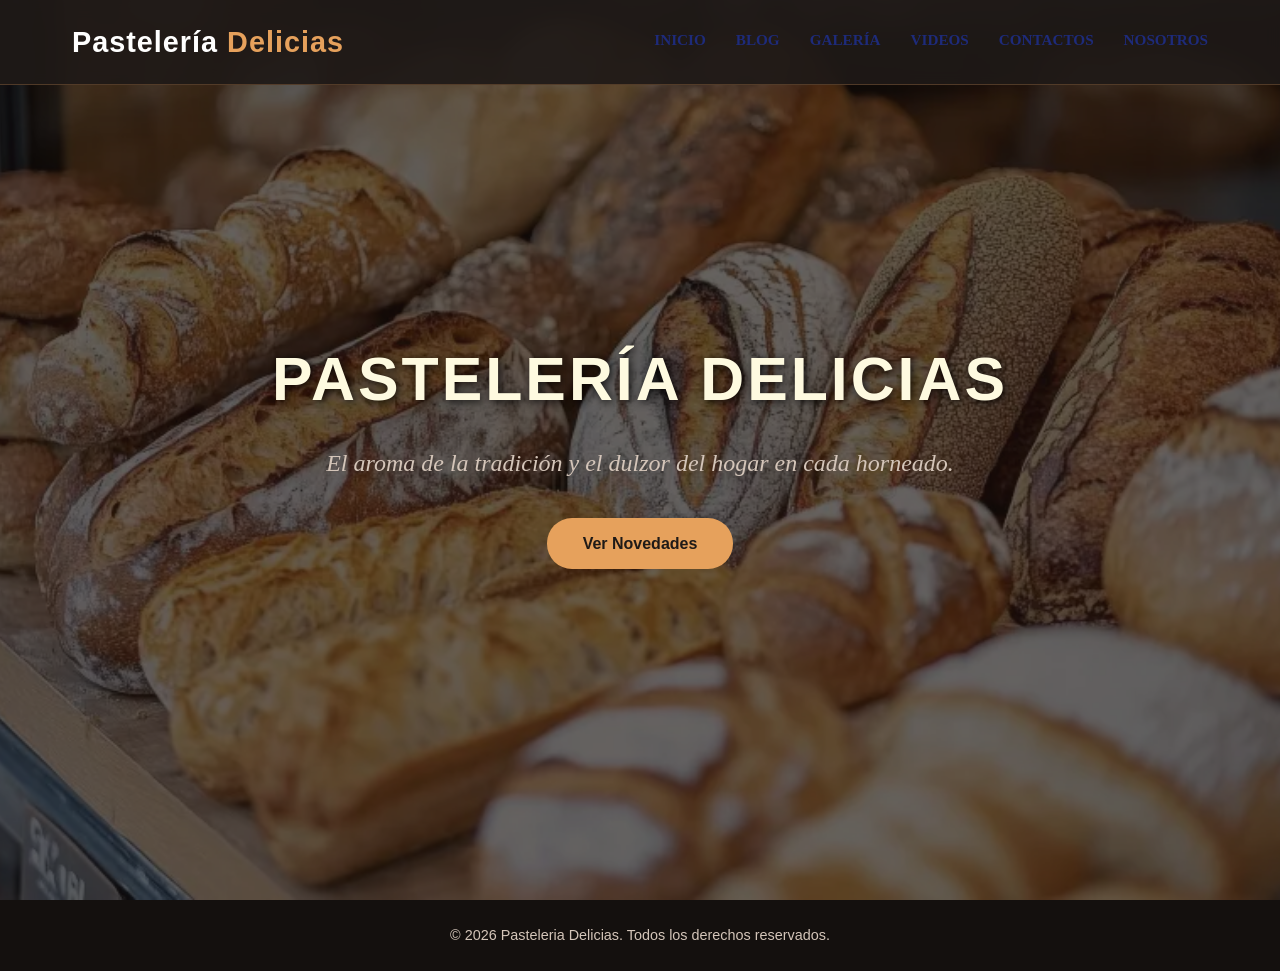
<file: index.html>
<!DOCTYPE html>
<html lang="en">

<head>
    <meta charset="UTF-8">
    <meta name="viewport" content="width=device-width, initial-scale=1.0">
    <title>Inicio-pasteleria-delicias</title>
    <link rel="stylesheet" href="estilos.css">
    <link rel="shortcut icon" href="img/icono pequeño de la pagina.jpg" type="image/x-icon">
    <link rel="stylesheet" href="https://cdnjs.cloudflare.com/ajax/libs/font-awesome/6.4.0/css/all.min.css">

</head>

<body>
    <!-- Menu de Navegación (Uniforme para todas las páginas) -->
    <header class="header">
        <nav class="nav-container">
            <a href="index.html" class="logo">Pastelería <span>Delicias</span></a>
            <ul class="nav-links">
                <li><a href="index.html">Inicio</a></li>
                <li><a href="blog.html">Blog</a></li>
                <li><a href="galeria.html">Galería</a></li>
                <li><a href="video.html">Videos</a></li>
                <li><a href="contactos.html">contactos</a></li>
                <li><a href="nosotros.html">Nosotros</a></li>
            </ul>
        </nav>
    </header>

    <!-- Sección Principal (Hero) con Imagen de Fondo, Título y Slogan Centrados -->
    <section class="hero">
        <div class="overlay"></div>

        <div class="hero-content">
            <h1 class="hero-title">PASTELERÍA DELICIAS</h1>
            <p class="hero-slogan">El aroma de la tradición y el dulzor del hogar en cada horneado.</p>
            <a href="galeria.html" class="btn-primary">Ver Novedades</a>
        </div>
    </section>

    <!-- Pie de Pagina -->
    <footer class="footer">
        <p>&copy; 2026 Pasteleria Delicias. Todos los derechos reservados.</p>
    </footer>
</body>

</html>
</file>
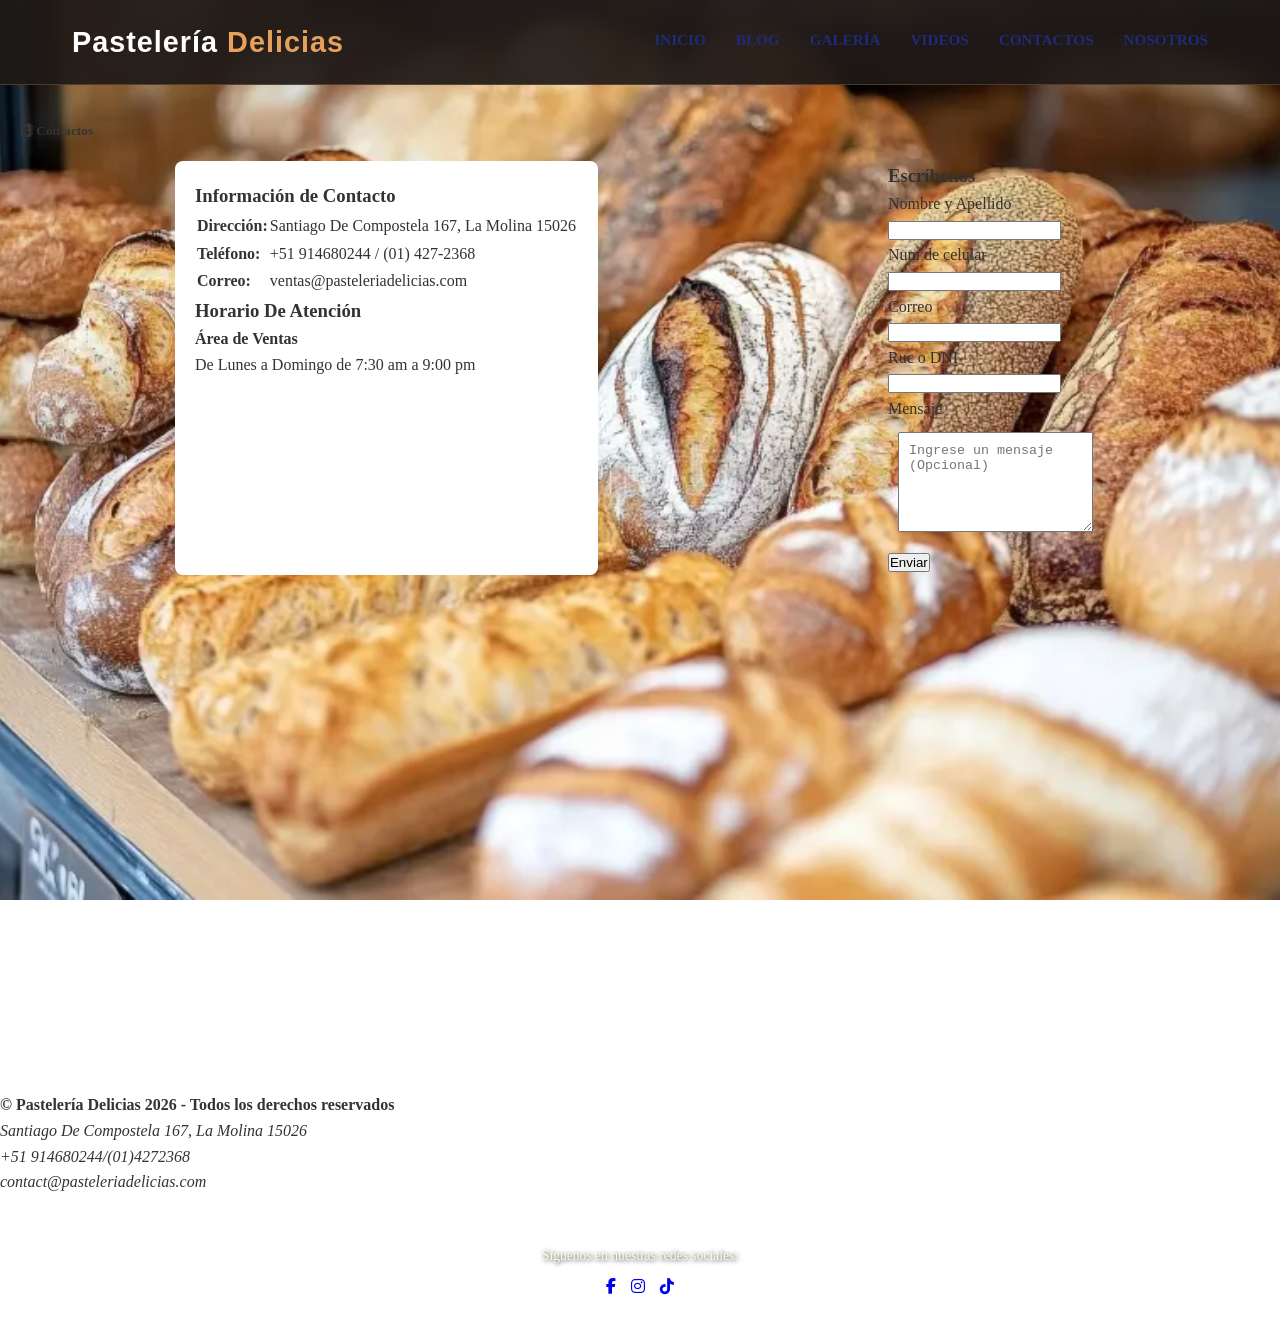
<file: contactos.html>
<!DOCTYPE html>
<html lang="en">

<head>
    <meta charset="UTF-8">
    <meta name="viewport" content="width=device-width, initial-scale=1.0">
    <title>contactos</title>
    <link rel="stylesheet" href="estilos.css">
    <link rel="shortcut icon" href="img/icono pequeño de la pagina.jpg" type="image/x-icon">
    <link rel="stylesheet" href="https://cdnjs.cloudflare.com/ajax/libs/font-awesome/6.4.0/css/all.min.css">

</head>

<body>
    <header class="header">
        <nav class="nav-container">
            <a href="index.html" class="logo">Pastelería <span>Delicias</span></a>
            <ul class="nav-links">
                <li><a href="index.html">Inicio</a></li>
                <li><a href="blog.html">Blog</a></li>
                <li><a href="galeria.html">Galería</a></li>
                <li><a href="video.html">Videos</a></li>
                <li><a href="contactos.html">contactos</a></li>
                <li><a href="nosotros.html">Nosotros</a></li>
            </ul>
        </nav>
    </header>
    <main class="contenido-principal">
        <h5 class="titulo-seccion"><i class="fa-solid fa-address-book"></i> Contactos</h5>

        <div class="contacto-wrapper">
            <div id="tablas">
                <h3>Información de Contacto</h3>
                <table>
                    <tr>
                        <td>
                            <h4>Dirección:</h4>
                        </td>
                        <td>Santiago De Compostela 167, La Molina 15026</td>
                    </tr>
                    <tr>
                        <td>
                            <h4>Teléfono:</h4>
                        </td>
                        <td>+51 914680244 / (01) 427-2368</td>
                    </tr>
                    <tr>
                        <td>
                            <h4>Correo:</h4>
                        </td>
                        <td>ventas@pasteleriadelicias.com</td>
                    </tr>
                </table>
                <div id="Horario">
                    <h3>Horario De Atención</h3>
                    <h4>Área de Ventas</h4>
                    <p>De Lunes a Domingo de 7:30 am a 9:00 pm</p>
                </div>
            </div>

            <div id="formulario">
                <form method="get">
                    <h3>Escríbenos</h3>

                    <label for="nombre">Nombre y Apellido</label><br>
                    <input type="text" id="nombre" name="nombre"><br>

                    <label for="Celular">Num de celular</label><br>
                    <input type="text" id="Celular" name="Celular" maxlength="9"><br>

                    <label for="Correo">Correo</label><br>
                    <input type="email" id="Correo" name="Correo"><br>

                    <label for="Ruc">Ruc o DNI</label><br>
                    <input type="text" id="Ruc" name="Ruc" maxlength="11"><br>

                    <label for="Mensaje">Mensaje</label><br>
                    <textarea id="mensaje" name="mensaje" placeholder="Ingrese un mensaje (Opcional)"></textarea>

                    <div id="btn">
                        <input type="submit" id="button" value="Enviar">
                    </div>
                </form>
            </div>

            <div id="mapa">
                <iframe
                    src="https://www.google.com/maps/embed?pb=!1m18!1m12!1m3!1d62433.02055236985!2d-76.93517319518948!3d-12.039129833682725!2m3!1f0!2f0!3f0!3m2!1i1024!2i768!4f13.1!3m3!1m2!1s0x9105c83713001b71%3A0x9cbe9603bec44772!2sPanader%C3%ADa%20El%20Pan%20De%20La%20Chola!5e0!3m2!1ses!2spe!4v1793686876070!5m2!1ses!2spe"
                    width="600" height="450" style="border:0;" allowfullscreen="" loading="lazy"
                    referrerpolicy="strict-origin-when-cross-origin"></iframe>
            </div>
        </div>
    </main>

    <footer>
        <h4>© Pastelería Delicias 2026 - Todos los derechos reservados</h4>
        <div class="footer-content">
            <address>
                <ul>
                    <li>Santiago De Compostela 167, La Molina 15026</li>
                    <li>+51 914680244/(01)4272368</li>
                    <li>contact@pasteleriadelicias.com</li>
                </ul>
            </address>
            <div class="social-section">
                <p class="social-title">Síguenos en nuestras redes sociales:</p>
                <div class="social-icons" id="redes">
                    <a href="#" title="Facebook"><i class="fab fa-facebook-f"></i></a>
                    <a href="#" title="Instagram"><i class="fab fa-instagram"></i></a>
                    <a href="#" title="TikTok"><i class="fab fa-tiktok"></i></a>
                </div>
            </div>
        </div>
    </footer>
</body>

</html>
</file>
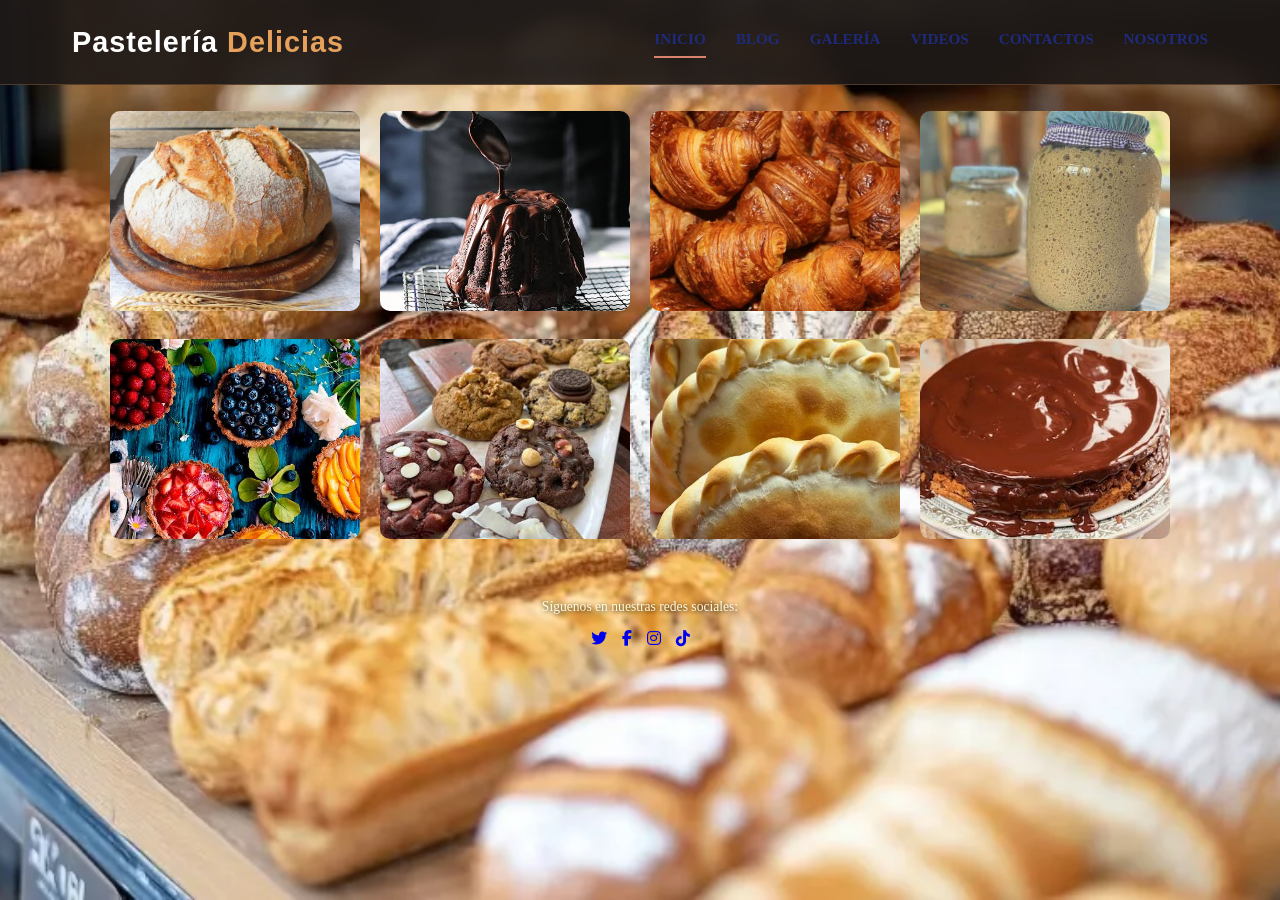
<file: galeria.html>
<!DOCTYPE html>
<html lang="en">

<head>
    <meta charset="UTF-8">
    <meta name="viewport" content="width=device-width, initial-scale=1.0">
    <title>galeria</title>
    <link rel="shortcut icon" href="img/icono pequeño de la pagina.jpg" type="image/x-icon">
    <link rel="stylesheet" href="estilos.css">
    <link rel="stylesheet" href="https://cdnjs.cloudflare.com/ajax/libs/font-awesome/6.4.0/css/all.min.css">

</head>

<body>
    <header class="header">
        <nav class="nav-container">
            <a href="index.html" class="logo">Pastelería <span>Delicias</span></a>
            <ul class="nav-links">
                <li><a href="index.html" class="active">Inicio</a></li>
                <li><a href="blog.html">Blog</a></li>
                <li><a href="galeria.html">Galería</a></li>
                <li><a href="video.html">Videos</a></li>
                <li><a href="contactos.html">contactos</a></li>
                <li><a href="nosotros.html">Nosotros</a></li>
            </ul>
        </nav>
    </header>
    <main>
        <h2 class="section-title">Nuestra Galería de Productos</h2>

        <div class="gallery-container">
            <!-- Imagen 1 -->
            <div class="gallery-item">
                <img src="img/pan artesanal.jfif" alt="Pan artesanal recién horneado">
            </div>

            <!-- Imagen 2 -->
            <div class="gallery-item">
                <img src="img/pastel de chocolate.jfif" alt="Pastel de chocolate">
            </div>

            <!-- Imagen 3 -->
            <div class="gallery-item">
                <img src="img/Croissant-medialunas.webp" alt="Croissants crujientes">
            </div>

            <!-- Imagen 4 -->
            <div class="gallery-item">
                <img src="img/masa madre.jfif" alt="Masa madre fermentando">
            </div>

            <!-- Imagen 5 -->
            <div class="gallery-item">
                <img src="img/tarta de frutas.jfif" alt="Tartas de frutas frescas">
            </div>

            <!-- Imagen 6 -->
            <div class="gallery-item">
                <img src="img/galletas artesanales.jfif" alt="Galletas caseras">
            </div>

            <!-- Imagen 7 -->
            <div class="gallery-item">
                <img src="img/empanadas artesanales.jfif" alt="Empanadas horneadas">
            </div>

            <!-- Imagen 8 -->
            <div class="gallery-item">
                <img src="img/torta de moka.jfif" alt="Nuestra vitrina principal">
            </div>
        </div> <!-- <-- AQUÍ SE CIERRA CORRECTAMENTE LA GALERÍA -->

        <!-- Las redes sociales ahora van fuera de la galería y se centrarán solas -->
        <div class="social-section">
            <p class="social-title">Síguenos en nuestras redes sociales:</p>
            <div class="social-icons">
                <a href="#" title="X (Twitter)"><i class="fab fa-twitter"></i></a>
                <a href="#" title="Facebook"><i class="fab fa-facebook-f"></i></a>
                <a href="#" title="Instagram"><i class="fab fa-instagram"></i></a>
                <a href="#" title="TikTok"><i class="fab fa-tiktok"></i></a>
            </div>
        </div>
    </main>
</body>

</html>
</file>
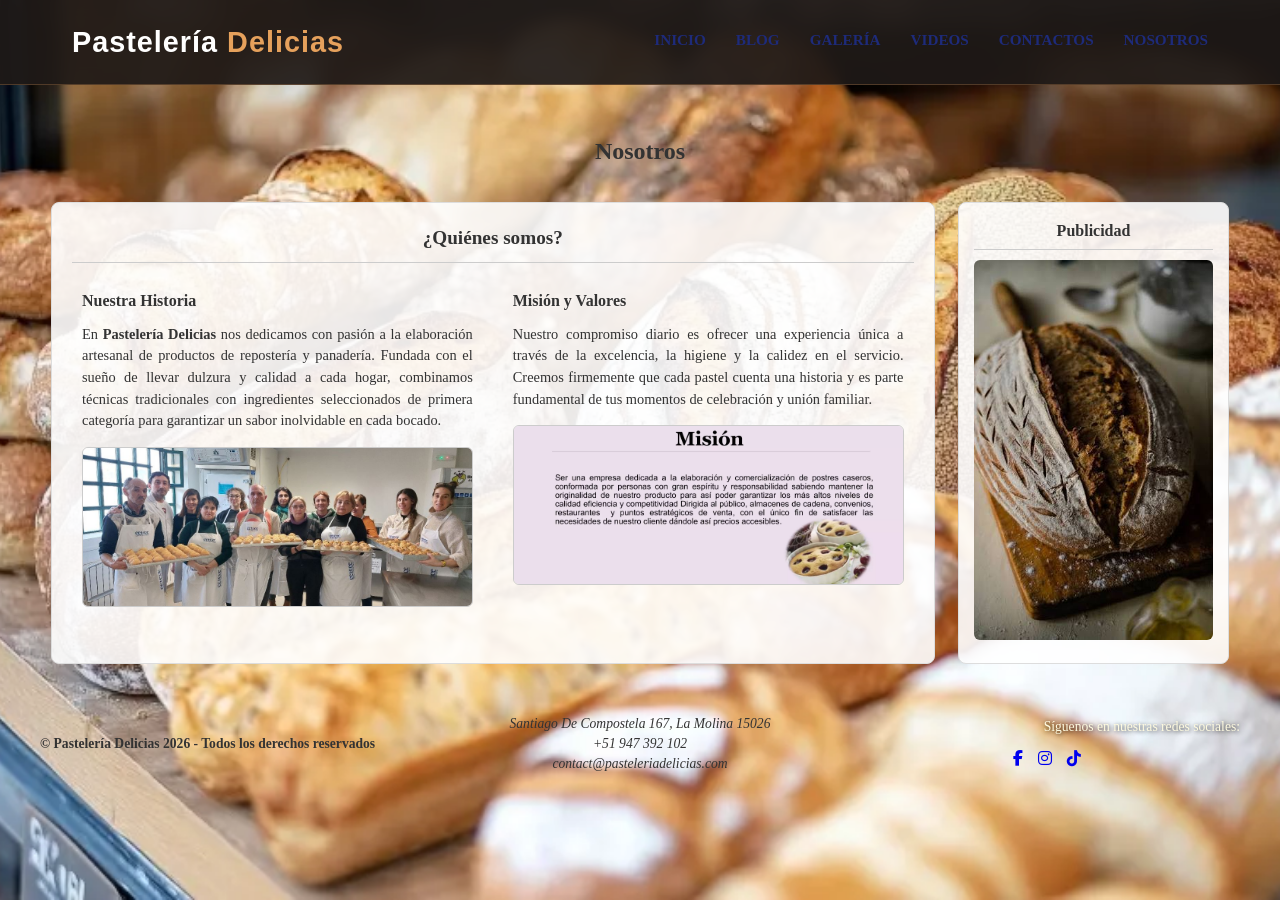
<file: nosotros.html>
<!DOCTYPE html>
<html lang="es">

<head>
    <meta charset="UTF-8">
    <meta name="viewport" content="width=device-width, initial-scale=1.0">
    <title>Pastelería Delicias - Nosotros</title>
    <link rel="stylesheet" href="estilos.css">
    <!-- FontAwesome para iconos -->
   <link rel="stylesheet" href="https://cdnjs.cloudflare.com/ajax/libs/font-awesome/6.4.0/css/all.min.css">
</head>

<body>
    <header class="header">
        <nav class="nav-container">
            <a href="index.html" class="logo">Pastelería <span>Delicias</span></a>
            <ul class="nav-links" id="menu">
                <li><a href="index.html">Inicio</a></li>
                <li><a href="blog.html">Blog</a></li>
                <li><a href="galeria.html">Galería</a></li>
                <li><a href="video.html">Videos</a></li>
                <li><a href="contactos.html">Contactos</a></li>
                <li><a href="nosotros.html">Nosotros</a></li>

            </ul>
        </nav>
    </header>

    <main class="contenido-principal">
        <h3 class="titulo-pagina-nosotros">Nosotros</h3>

        <div class="nosotros-grid-layout">
            <!-- Sección principal con texto en columnas -->
            <section class="seccion-columnas">
                <h4 class="subtitulo-centrado">¿Quiénes somos?</h4>

                <div class="contenedor-dos-columnas">
                    <article class="columna-texto">
                        <h5>Nuestra Historia</h5>
                        <p>
                            En <strong>Pastelería Delicias</strong> nos dedicamos con pasión a la elaboración artesanal
                            de productos de repostería y panadería. Fundada con el sueño de llevar dulzura y calidad a
                            cada hogar, combinamos técnicas tradicionales con ingredientes seleccionados de primera
                            categoría para garantizar un sabor inolvidable en cada bocado.
                        </p>
                        <div class="imagen-columna">
                            <img src="img/equipo.jpg" alt="Nuestro Equipo de trabajo">
                        </div>
                    </article>

                    <article class="columna-texto">
                        <h5>Misión y Valores</h5>
                        <p>
                            Nuestro compromiso diario es ofrecer una experiencia única a través de la excelencia, la
                            higiene y la calidez en el servicio. Creemos firmemente que cada pastel cuenta una historia
                            y es parte fundamental de tus momentos de celebración y unión familiar.
                        </p>
                        <div class="imagen-columna">
                            <img src="img/mision.webp" alt="Preparación artesanal">
                        </div>
                    </article>
                </div>
            </section>

            <!-- Barra lateral de Publicidad -->
            <aside class="publicidad-aside">
                <h4>Publicidad</h4>
                <div class="banner-publicidad">
                     
                    <img src="img/centeno.jfif"
                        alt="Banner Publicitario Panadería">
                </div>
            </aside>
        </div>
    </main>

    <footer>
    <div class="footer-grid-container">
        <!-- area: Copyright -->
        <div class="footer-copy">
            <h4>© Pastelería Delicias 2026 - Todos los derechos reservados</h4>
        </div>

        <!-- area: Dirección -->
        <div class="footer-address">
            <address>
                <ul>
                    <li>Santiago De Compostela 167, La Molina 15026</li>
                    <li>+51 947 392 102</li>
                    <li>contact@pasteleriadelicias.com</li>
                </ul>
            </address>
        </div>

        <!-- area: Redes sociales -->
        <div class="footer-social">
            <p class="social-title">Síguenos en nuestras redes sociales:</p>
            <div class="social-icons" id="redes">
                <a href="#" title="Facebook"><i class="fab fa-facebook-f"></i></a>
                <a href="#" title="Instagram"><i class="fab fa-instagram"></i></a>
                <a href="#" title="TikTok"><i class="fab fa-tiktok"></i></a>
            </div>
        </div>
    </div>
</footer>
</body>

</html>
</file>
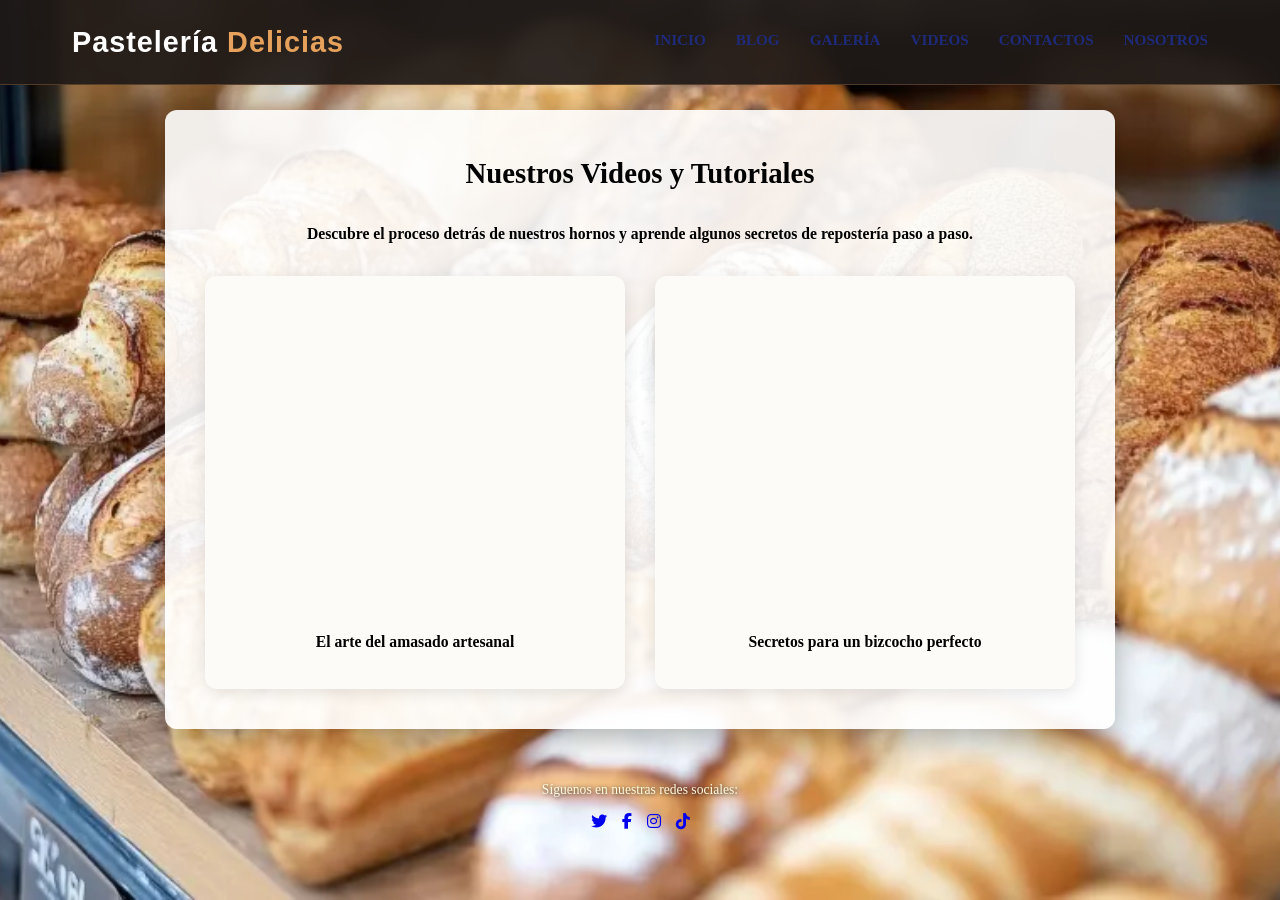
<file: video.html>
<!DOCTYPE html>
<html lang="en">

<head>
    <meta charset="UTF-8">
    <meta name="viewport" content="width=device-width, initial-scale=1.0">
    <title>Videos</title>
    <link rel="stylesheet" href="estilos.css">
    <link rel="shortcut icon" href="img/icono pequeño de la pagina.jpg" type="image/x-icon">
    <link rel="stylesheet" href="https://cdnjs.cloudflare.com/ajax/libs/font-awesome/6.4.0/css/all.min.css">
</head>

<body>
    <header class="header">
        <nav class="nav-container">
            <a href="index.html" class="logo">Pastelería <span>Delicias</span></a>
            <ul class="nav-links">
                <li><a href="index.html">Inicio</a></li>
                <li><a href="blog.html">Blog</a></li>
                <li><a href="galeria.html">Galería</a></li>
                <li><a href="video.html">Videos</a></li>
                <li><a href="contactos.html">contactos</a></li>
                <li><a href="nosotros.html">Nosotros</a></li>
            </ul>
        </nav>
    </header>
    <!-- Contenido principal de la página de videos -->
    <main>
        <div class="blog-container"> <!-- Usamos la misma caja elegante que en el blog -->
            <h2 class="post-title">Nuestros Videos y Tutoriales</h2>
            <p class="blog-text" style="text-align: center; margin-bottom: 30px;">
                Descubre el proceso detrás de nuestros hornos y aprende algunos secretos de repostería paso a paso.
            </p>

            <!-- Cuadrícula para los videos -->
            <div class="videos-grid">

                <!-- Video 1 (Puedes reemplazar el enlace de YouTube por el tuyo) -->
                <div class="video-card">
                    <iframe width="560" height="315" src="https://www.youtube.com/embed/-Wu6kDj827k?si=gq6skM9q6ozmWhdQ"
                        title="YouTube video player" frameborder="0"
                        allow="accelerometer; autoplay; clipboard-write; encrypted-media; gyroscope; picture-in-picture; web-share"
                        referrerpolicy="strict-origin-when-cross-origin" allowfullscreen></iframe>
                    <p class="blog-text" style="margin-top: 15px; text-align: center;"><strong>El arte del amasado
                            artesanal</strong></p>
                </div>

                <!-- Video 2 -->
                <div class="video-card">
                    <iframe width="560" height="315" src="https://www.youtube.com/embed/Ev708F3Gc2U?si=oAiG9OCd9whsVSBq"
                        title="YouTube video player" frameborder="0"
                        allow="accelerometer; autoplay; clipboard-write; encrypted-media; gyroscope; picture-in-picture; web-share"
                        referrerpolicy="strict-origin-when-cross-origin" allowfullscreen></iframe>
                    <p class="blog-text" style="margin-top: 15px; text-align: center;"><strong>Secretos para un bizcocho
                            perfecto</strong></p>
                </div>

            </div>
        </div>
    </main>
    <!-- Pie con Redes Sociales -->
    <div class="social-section">
        <p class="social-title">Síguenos en nuestras redes sociales:</p>

        <div class="social-icons">
            <a href="#" title="X (Twitter)"><i class="fab fa-twitter"></i></a>
            <a href="#" title="Facebook"><i class="fab fa-facebook-f"></i></a>
            <a href="#" title="Instagram"><i class="fab fa-instagram"></i></a>
            <a href="#" title="TikTok"><i class="fab fa-tiktok"></i></a>
        </div>



</body>

</html>
</file>
<file: estilos.css>
* {
     margin: 0;
     padding: 0;
     box-sizing: border-box;
 }

 /* El fondo aplicado aquí aparecerá en TODAS las páginas de tu sitio web */
 body {
     font-family: 'Georgia', 'Times New Roman', serif;
     background-image: url('img/fondo galeria.webp');
     background-size: cover;
     background-position: center;
     background-repeat: no-repeat;
     background-attachment: fixed;
     color: #333333;
     line-height: 1.6;
     margin: 0;
     padding: 0;
 }

 .container {
     max-width: 900px;
     margin: 0 auto;
     padding: 20px;
 }

 /* --- ESTILOS PARA INDEX.HTML (Página Principal / Hero) --- */
 .header {
     position: fixed;
     top: 0;
     left: 0;
     width: 100%;
     background: rgba(31, 26, 23, 0.92);
     backdrop-filter: blur(8px);
     z-index: 1000;
     border-bottom: 1px solid rgba(230, 161, 92, 0.25);
 }

 .nav-container {
     max-width: 1200px;
     margin: 0 auto;
     display: flex;
     justify-content: space-between;
     align-items: center;
     padding: 1.2rem 2rem;
 }

 .logo {
     font-size: 1.8rem;
     font-weight: 800;
     color: #ffffff;
     text-decoration: none;
     letter-spacing: 1px;
     font-family: 'Segoe UI', sans-serif;
 }

 .logo span {
     color: #e6a15c;
 }

 .hero-nav-links {
     display: flex;
     list-style: none;
     gap: 2rem;
 }

 .hero-nav-links a {
     color: #ffffff;
     text-decoration: none;
     font-weight: 500;
     font-size: 1rem;
     font-family: 'Segoe UI', sans-serif;
     transition: color 0.3s ease;
 }

 .hero-nav-links a:hover,
 .hero-nav-links a.active {
     color: #e6a15c;
 }

 .hero {
     position: relative;
     height: 100vh;
     display: flex;
     justify-content: center;
     align-items: center;
     text-align: center;
     background: url('https://images.unsplash.com/photo-1509440159596-0249088772ff?q=80&w=1920') no-repeat center center/cover;
 }

 .overlay {
     position: absolute;
     top: 0;
     left: 0;
     width: 100%;
     height: 100%;
     background: rgba(20, 15, 12, 0.65);
 }

 .hero-content {
     position: relative;
     z-index: 1;
     max-width: 850px;
     padding: 0 1.5rem;
 }

 .hero-title {
     font-size: 3.8rem;
     font-weight: 900;
     letter-spacing: 3px;
     margin-bottom: 1rem;
     color: #fefae0;
     text-shadow: 2px 2px 8px rgba(0, 0, 0, 0.8);
     font-family: 'Segoe UI', sans-serif;
 }

 .hero-slogan {
     font-size: 1.5rem;
     color: #d4c5b9;
     margin-bottom: 2.2rem;
     font-weight: 300;
     font-style: italic;
 }

 .btn-primary {
     display: inline-block;
     padding: 0.8rem 2.2rem;
     background-color: #e6a15c;
     color: #1f1a17;
     font-weight: 700;
     text-decoration: none;
     border-radius: 25px;
     font-family: 'Segoe UI', sans-serif;
     transition: all 0.3s ease;
 }

 .btn-primary:hover {
     background-color: #fefae0;
     transform: translateY(-3px);
 }

 .footer {
     text-align: center;
     padding: 1.5rem;
     background-color: #14100e;
     color: #d4c5b9;
     font-size: 0.9rem;
     font-family: 'Segoe UI', sans-serif;
 }

 /* --- ESTILOS PARA BLOG.HTML --- */
 header.blog-header {
     text-align: center;
     padding: 30px 0 10px 0;

 }

 .site-title {
     font-size: 3.5rem;
     font-family: 'Playfair Display', 'Georgia', serif;
     font-style: italic;
     font-weight: 700;
     color: #000000;
     margin-bottom: 20px;
     letter-spacing: 1px;
 }

 nav.blog-nav {
     border-bottom: 1px solid #eaeaea;
     padding-bottom: 15px;
     margin-bottom: 30px;
 }

 .nav-links {
     display: flex;
     justify-content: center;
     gap: 30px;
     list-style: none;
 }

 .nav-links a {
     text-decoration: none;
     color: #1e2b7a;
     font-size: 0.95rem;
     font-weight: 600;
     text-transform: uppercase;
     display: flex;
     align-items: center;
     gap: 8px;
     padding-bottom: 5px;
     transition: color 0.3s ease;
 }

 .nav-links a.active {
     border-bottom: 2px solid #d9826c;
 }

 .main-image {
     width: 100%;
     height: auto;
     max-height: 450px;
     object-fit: cover;
     display: block;
     margin-bottom: 30px;
     filter: grayscale(80%);
 }

 .post-title {
     text-align: center;
     font-size: 1.8rem;
     font-weight: 700;
     color: #000000;
     margin-bottom: 25px;
 }

 .blog-text {
     color: black;
     font-size: 0.98rem;
     text-align: justify;
     margin-bottom: 20px;
     font-weight: bold;
 }

 .section-with-icon {
     display: flex;
     align-items: flex-start;
     gap: 12px;
     margin-bottom: 20px;
 }

 .bakery-image {
     width: 320px;
     height: 380px;
     object-fit: cover;
     flex-shrink: 0;
     border-radius: 50px;
 }


 /* --- ESTILOS PARA GALERIA.HTML --- */
 .section-title {
     text-align: center;
     font-size: 2rem;
     color: #3b2f2f;
     margin: 40px 0 20px 0;
 }

 .gallery-container {
     display: grid;
     grid-template-columns: repeat(4, 1fr);
     gap: 20px;
     max-width: 1100px;
     margin: 0 auto 50px auto;
     padding: 0 20px;
 }

 .gallery-item img {
     width: 100%;
     height: 200px;
     object-fit: cover;
     border-radius: 10px;
     transition: transform 0.3s ease;
 }

 .gallery-item img:hover {
     transform: scale(1.03);

 }

 /* --- REDES SOCIALES CENTRADAS --- */
 .social-section {
     margin-top: 50px;
     text-align: center;
     /* Centra el texto de "Síguenos en nuestras redes sociales" */
     width: 100%;
     /* Ocupa todo el ancho para que el centrado sea total */
     display: flex;
     flex-direction: column;
     align-items: center;
     /* Centra los elementos hijos en bloque de forma perfecta */
     padding-bottom: 40px;
 }

 .social-title {
     color: #fefae0;
     /* Un color claro para que resalte sobre el fondo de pan */
     font-size: 1.1rem;
     margin-bottom: 15px;
     text-shadow: 1px 1px 4px rgba(0, 0, 0, 0.8);
     /* Sombra para que se lea bien con la foto de fondo */
 }

 .social-icons {
     display: flex;
     justify-content: center;
     /* Centra los círculos entre sí */
     gap: 15px;
 }

 .social-icons a:hover {
     transform: scale(1.1);
 }

 .blog-container {
     max-width: 950px;
     margin: 110px auto 50px auto;
     /* Centra la caja y deja espacio arriba para el menú fijo */
     background: rgba(255, 255, 255, 0.90);
     /* Fondo blanco semitransparente para leer con claridad */
     padding: 40px;
     border-radius: 12px;
     box-shadow: 0 10px 30px rgba(0, 0, 0, 0.3);
 }

 /* --- ESTILOS PARA LA SECCIÓN DE VIDEOS --- */
 .videos-grid {
     display: grid;
     grid-template-columns: repeat(auto-fit, minmax(320px, 1fr));
     gap: 30px;
     margin-top: 20px;
 }

 .video-card {
     background: #fdfbf7;
     padding: 15px;
     border-radius: 12px;
     box-shadow: 0 4px 15px rgba(0, 0, 0, 0.1);
 }

 .video-card iframe {
     border-radius: 8px;
     width: 100%;
 }

 textarea#mensaje {
     width: 90%;
     height: 100px;
     margin: 10px;
     padding: 10px;
     resize: vertical;
 }

 /* Contenedor general de la sección de contactos para ordenarlo mejor */
 .contacto-wrapper {
     display: flex;
     flex-wrap: wrap;
     justify-content: space-around;
     padding: 20px;
     gap: 20px;
 }

 .contenido-principal {
     margin-top: 100px;
     /* Puedes aumentar o disminuir este valor según prefieras */
     padding: 20px;
 }

 #tablas {
     background-color: white;
     padding: 20px;
     border-radius: 8px;
     color: #333;
 }

 /*seccion nosotros*/
 .titulo-pagina-nosotros {
     background-color: var(--color1);
     color: var(--color2);
     text-align: center;
     padding: 12px;
     font-size: 1.5rem;
     margin-bottom: 20px;
     border-radius: 4px;
 }

 /* Contenedor Grid principal de la sección Nosotros */
 .nosotros-grid-layout {
     display: grid;
     grid-template-columns: 75% 23%;
     gap: 2%;
     width: 95%;
     margin: 0 auto 30px auto;
 }

 /* Sección de contenido con tarjetas translúcidas para que no se pierda con el fondo */
 .seccion-columnas {
     background-color: rgba(255, 255, 255, 0.9);
     padding: 20px;
     border-radius: 8px;
     border: 1px solid #ddd;
 }

 .subtitulo-centrado {
     text-align: center;
     color: var(--color1);
     font-size: 1.2rem;
     margin-bottom: 15px;
     border-bottom: 1px solid #ccc;
     padding-bottom: 8px;
 }

 /* Estructura de texto en dos columnas internas */
 .contenedor-dos-columnas {
     display: flex;
     justify-content: space-between;
     gap: 20px;
 }

 .columna-texto {
     flex: 1;
     padding: 10px;
     border-right: 1px dashed var(--color3);
     /* Línea divisoria vertical idéntica al ejemplo */
 }

 .columna-texto:last-child {
     border-right: none;
 }

 .columna-texto h5 {
     color: var(--color1);
     margin-bottom: 10px;
     font-size: 1rem;
 }

 .columna-texto p {
     font-size: 0.9em;
     line-height: 1.5;
     color: #333;
     margin-bottom: 15px;
     text-align: justify;
 }

 .imagen-columna img {
     width: 100%;
     height: 160px;
     object-fit: cover;
     border-radius: 6px;
     border: 1px solid #ccc;
 }

 /* Barra lateral de Publicidad */
 .publicidad-aside {
     background-color: rgba(255, 255, 255, 0.9);
     padding: 15px;
     border-radius: 8px;
     border: 1px solid #ddd;
     text-align: center;
 }

 .publicidad-aside h4 {
     color: var(--color1);
     font-size: 1rem;
     margin-bottom: 10px;
     border-bottom: 1px solid #ccc;
     padding-bottom: 5px;
 }

 .banner-publicidad img {
     width: 100%;
     height: 380px;
     object-fit: cover;
     border-radius: 6px;
 }


 /* estilos específicos para la página Nosotros */
 .titulo-pagina-nosotros {
     background-color: var(--color1);
     color: var(--color2);
     text-align: center;
     padding: 12px;
     font-size: 1.5rem;
     margin-bottom: 20px;
     border-radius: 4px;
 }

 /* Contenedor Grid principal de la sección Nosotros */
 .nosotros-grid-layout {
     display: grid;
     grid-template-columns: 75% 23%;
     gap: 2%;
     width: 95%;
     margin: 0 auto 30px auto;
 }

 /* Sección de contenido con tarjetas translúcidas para que no se pierda con el fondo */
 .seccion-columnas {
     background-color: rgba(255, 255, 255, 0.9);
     padding: 20px;
     border-radius: 8px;
     border: 1px solid #ddd;
 }

 .subtitulo-centrado {
     text-align: center;
     color: var(--color1);
     font-size: 1.2rem;
     margin-bottom: 15px;
     border-bottom: 1px solid #ccc;
     padding-bottom: 8px;
 }

 /* Estructura de texto en dos columnas internas */
 .contenedor-dos-columnas {
     display: flex;
     justify-content: space-between;
     gap: 20px;
 }

 .columna-texto {
     flex: 1;
     padding: 10px;
     border-right: 1px dashed var(--color3);
     /* Línea divisoria vertical idéntica al ejemplo */
 }

 .columna-texto:last-child {
     border-right: none;
 }

 .columna-texto h5 {
     color: var(--color1);
     margin-bottom: 10px;
     font-size: 1rem;
 }

 .columna-texto p {
     font-size: 0.9em;
     line-height: 1.5;
     color: #333;
     margin-bottom: 15px;
     text-align: justify;
 }

 .imagen-columna img {
     width: 100%;
     height: 160px;
     object-fit: cover;
     border-radius: 6px;
     border: 1px solid #ccc;
 }

 /* Barra lateral de Publicidad */
 .publicidad-aside {
     background-color: rgba(255, 255, 255, 0.9);
     padding: 15px;
     border-radius: 8px;
     border: 1px solid #ddd;
     text-align: center;
 }

 .publicidad-aside h4 {
     color: var(--color1);
     font-size: 1rem;
     margin-bottom: 10px;
     border-bottom: 1px solid #ccc;
     padding-bottom: 5px;
 }

 .banner-publicidad img {
     width: 100%;
     height: 380px;
     object-fit: cover;
     border-radius: 6px;
 }

 /* Diseño responsivo para pantallas pequeñas */
 .titulo-pagina-nosotros {
     background-color: var(--color1);
     color: var(--color2);
     text-align: center;
     padding: 12px;
     font-size: 1.5rem;
     margin-bottom: 20px;
     border-radius: 4px;
 }

 /* Contenedor Grid principal de la sección Nosotros */
 .nosotros-grid-layout {
     display: grid;
     grid-template-columns: 75% 23%;
     gap: 2%;
     width: 95%;
     margin: 0 auto 30px auto;
 }

 /* Sección de contenido con tarjetas translúcidas para que no se pierda con el fondo */
 .seccion-columnas {
     background-color: rgba(255, 255, 255, 0.9);
     padding: 20px;
     border-radius: 8px;
     border: 1px solid #ddd;
 }

 .subtitulo-centrado {
     text-align: center;
     color: var(--color1);
     font-size: 1.2rem;
     margin-bottom: 15px;
     border-bottom: 1px solid #ccc;
     padding-bottom: 8px;
 }

 /* Estructura de texto en dos columnas internas */
 .contenedor-dos-columnas {
     display: flex;
     justify-content: space-between;
     gap: 20px;
 }

 .columna-texto {
     flex: 1;
     padding: 10px;
     border-right: 1px dashed var(--color3);
     /* Línea divisoria vertical idéntica al ejemplo */
 }

 .columna-texto:last-child {
     border-right: none;
 }

 .columna-texto h5 {
     color: var(--color1);
     margin-bottom: 10px;
     font-size: 1rem;
 }

 .columna-texto p {
     font-size: 0.9em;
     line-height: 1.5;
     color: #333;
     margin-bottom: 15px;
     text-align: justify;
 }

 .imagen-columna img {
     width: 100%;
     height: 160px;
     object-fit: cover;
     border-radius: 6px;
     border: 1px solid #ccc;
 }

 /* Barra lateral de Publicidad */
 .publicidad-aside {
     background-color: rgba(255, 255, 255, 0.9);
     padding: 15px;
     border-radius: 8px;
     border: 1px solid #ddd;
     text-align: center;
 }

 .publicidad-aside h4 {
     color: var(--color1);
     font-size: 1rem;
     margin-bottom: 10px;
     border-bottom: 1px solid #ccc;
     padding-bottom: 5px;
 }

 .banner-publicidad img {
     width: 100%;
     height: 380px;
     object-fit: cover;
     border-radius: 6px;
 }

 /* Diseño responsivo para pantallas pequeñas */
 @media (max-width: 768px) {
     .nosotros-grid-layout {
         grid-template-columns: 100%;
     }

     .contenedor-dos-columnas {
         flex-direction: column;
     }

     .columna-texto {
         border-right: none;
         border-bottom: 1px dashed var(--color3);
         padding-bottom: 15px;
     }
 }

 /*footer*/
 .footer-grid-container {
     display: grid;
     grid-template-columns: 1fr 1fr 1fr;
     grid-template-areas: "copy address social";
     align-items: center;
     gap: 20px;
     max-width: 1200px;
     margin: 0 auto;
 }

 .footer-copy {
     grid-area: copy;
     text-align: left;
 }

 .footer-copy h4 {
     font-size: 0.85rem;
     padding: 0;
 }

 .footer-address {
     grid-area: address;
     text-align: center;
 }

 .footer-address address ul {
     list-style: none;
     padding: 0;
     font-size: 0.85rem;
     line-height: 1.5;
 }

 .footer-social {
     grid-area: social;
     text-align: right;
 }

 .social-title {
     font-size: 0.85rem;
     margin-bottom: 8px;
 }
</file>
